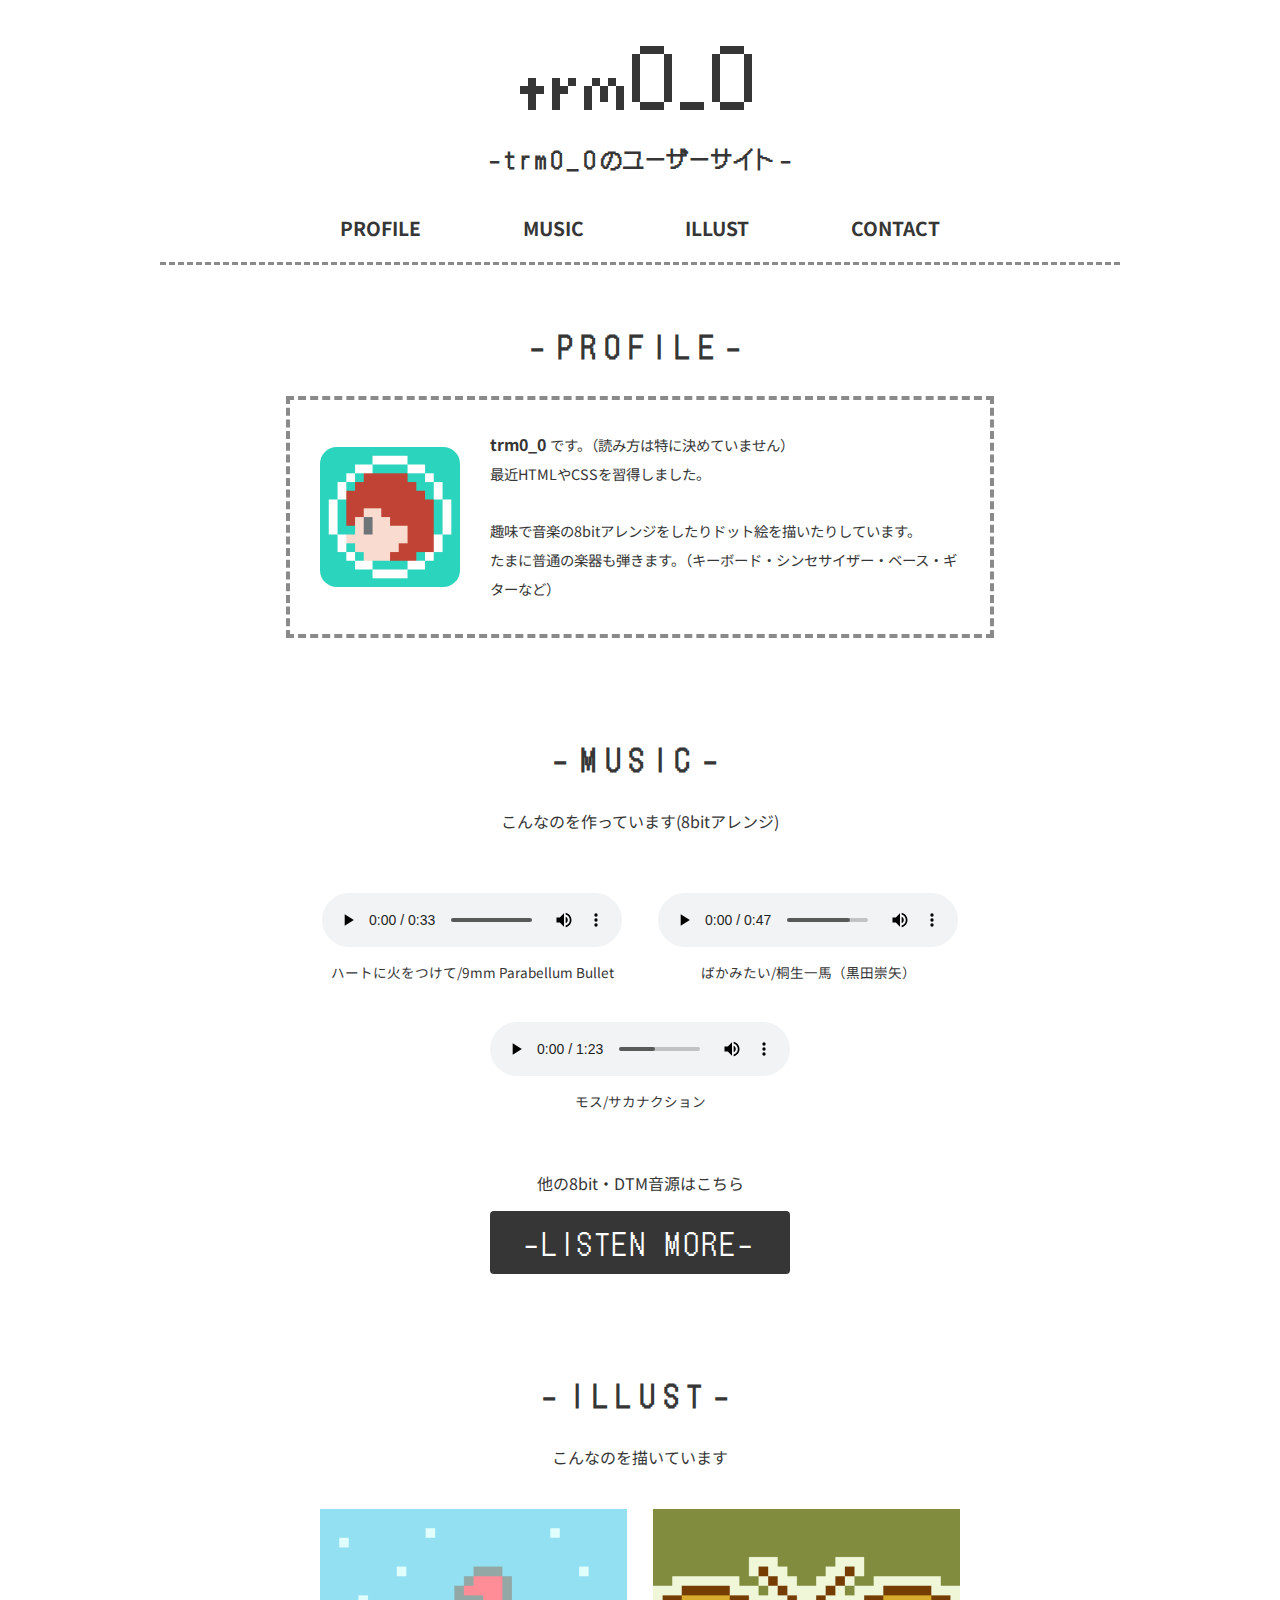
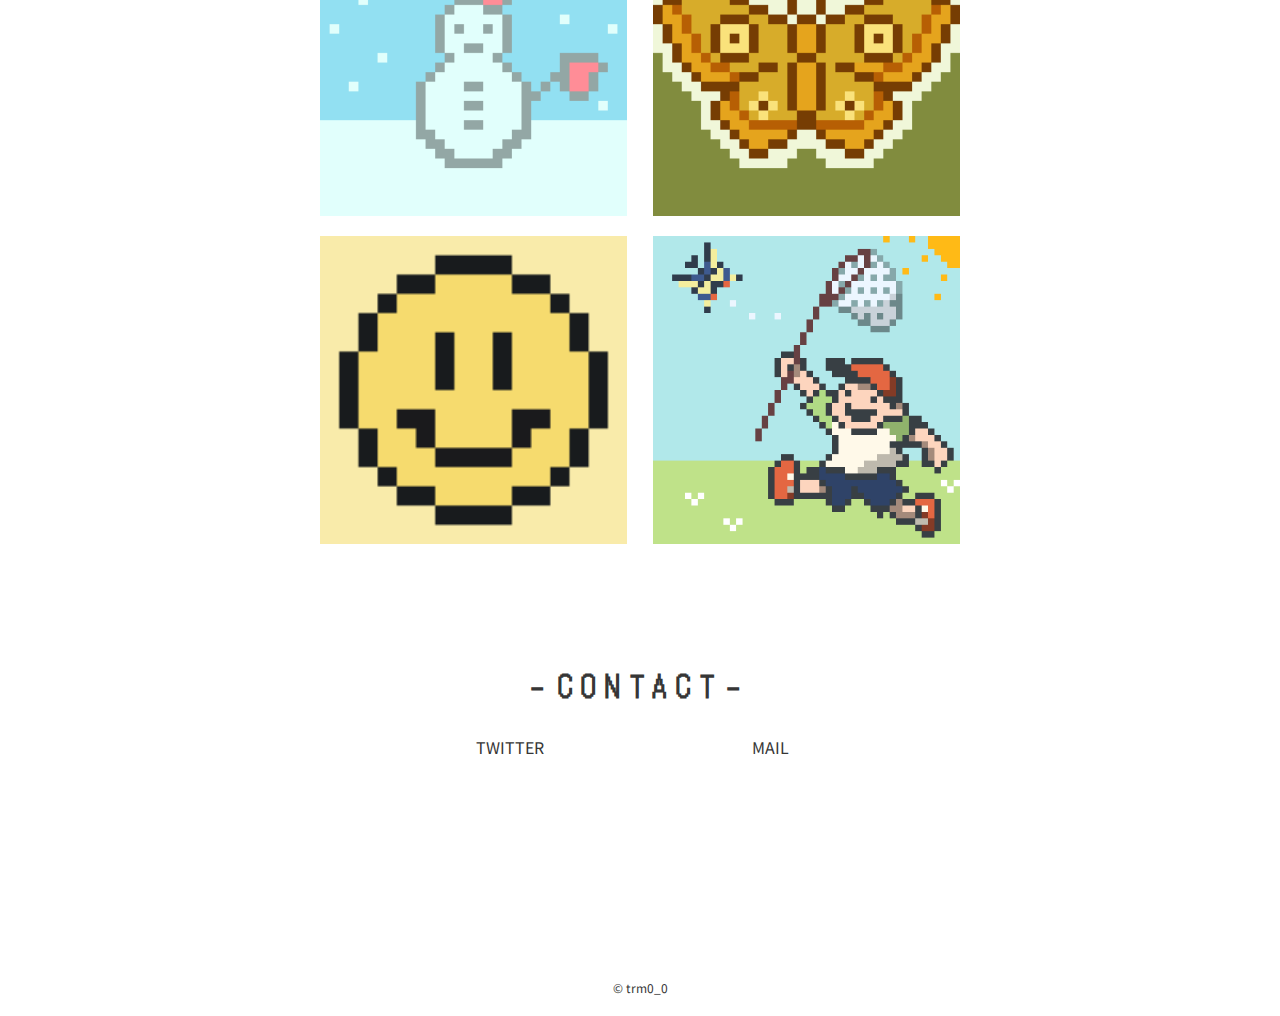
<file: index.html>
<!DOCTYPE html>
<html lang="ja">

<head>
  <meta charset="utf-8">
  <meta name="viewport" content="width=device-width, initial-scale=1.0">
  <link rel="icon" href="favicon.ico">
  <title>trm0_0</title>

  <link rel="stylesheet" href="css/ress.css">
  <link rel="stylesheet" href="css/style.css">

  <link rel="preconnect" href="https://fonts.googleapis.com">
  <link rel="preconnect" href="https://fonts.gstatic.com" crossorigin>
  <link href="https://fonts.googleapis.com/css2?family=DotGothic16&family=Noto+Sans+JP&display=swap" rel="stylesheet">

</head>


<body>
  <div class="container">
    <header>
      <a href="index.html"><img src="img/logo.png" alt="" style="width: 256px; height: 96px; object-fit: cover;"></a>
      <h1><span style="letter-spacing: .2em;">trm0_0</span>のユーザーサイト</h1>
      <nav>
        <ul class="flex">
            <li><a href="#profile">PROFILE</a></li>
            <li class="pcnav"><a href="#music">MUSIC</a></li>
            <li class="pcnav"><a href="#illust">ILLUST</a></li>
            <li class="spnav"><a href="#illust">ILLUST</a></li>
            <li class="spnav"><a href="#music">MUSIC</a></li>
            <li><a href="#contact">CONTACT</a></li>
        </ul>
      </nav>
    </header>

    <main>
      <section id="profile">
        <h1>PROFILE</h1>
        <div class="content">
          <div class="icon"><img src="img/icon.png" alt=""></div>
          <div class="text">
            <p>
              <span style="font-size: 1rem; font-weight: bold;">trm0_0 </span>
              です。（読み方は特に決めていません）<br>
              最近HTMLやCSSを習得しました。<br>
              <br>
              趣味で音楽の8bitアレンジをしたりドット絵を描いたりしています。<br>
              たまに普通の楽器も弾きます。（キーボード・シンセサイザー・ベース・ギターなど）
            </p>
          </div>
        </div>

      </section>

      <section id="music">
        <h1>MUSIC</h1>
        <p>こんなのを作っています(8bitアレンジ)</p>

        <ul class="audios">
          <li>
            <audio controls src="audio/heart1.mp3">heart1.mp3</audio>
            <p>ハートに火をつけて/9mm Parabellum Bullet</p>
          </li>
          <li>
            <audio controls src="audio/baka.mp3">baka.mp3</audio>
            <p>ばかみたい/桐生一馬（黒田崇矢）</p>
          </li>
          <li>
            <audio controls src="audio/moth.mp3" volume="1.0">moth.mp3</audio>
            <p>モス/サカナクション</p>
          </li>

        </ul>
        <div class="more">
          <p>他の8bit・DTM音源はこちら</p>
          <a href="music.html">-LISTEN MORE-</a>
        </div>


      </section>

      <section id="illust">
        <h1>ILLUST</h1>
        <p>こんなのを描いています</p>

        <ul class="images flex">
          <li>
            <img src="img/snow.png" alt="">
            <p></p>
          </li>
          <li>
            <img src="img/moth.png" alt="">
            <p></p>
          </li>
          <li>
            <img src="img/nico.png" alt="">
            <p></p>
          </li>
          <li>
            <img src="img/boy.png" alt="">
            <p></p>
          </li>
        </ul>
      </section>

      <section id="contact">
        <h1>CONTACT</h1>

        <ul class="flex">
          <li><p>TWITTER</p></li>
          <!-- <li><p>INSTAGRAM</p></li> -->
          <li><p>MAIL</p></li>
        </ul>
      </section>


    </main>

    <footer>&copy; trm0_0</footer>
  </div>




</body>

</html>
</file>
<file: css/ress.css>
/*!
 * ress.css • v4.0.0
 * MIT License
 * github.com/filipelinhares/ress
 */

/* # =================================================================
   # Global selectors
   # ================================================================= */

   html {
    box-sizing: border-box;
    -webkit-text-size-adjust: 100%; /* Prevent adjustments of font size after orientation changes in iOS */
    word-break: normal;
    -moz-tab-size: 4;
    tab-size: 4;
  }
  
  *,
  ::before,
  ::after {
    background-repeat: no-repeat; /* Set `background-repeat: no-repeat` to all elements and pseudo elements */
    box-sizing: inherit;
  }
  
  ::before,
  ::after {
    text-decoration: inherit; /* Inherit text-decoration and vertical align to ::before and ::after pseudo elements */
    vertical-align: inherit;
  }
  
  * {
    padding: 0; /* Reset `padding` and `margin` of all elements */
    margin: 0;
  }
  
  /* # =================================================================
     # General elements
     # ================================================================= */
  
  hr {
    overflow: visible; /* Show the overflow in Edge and IE */
    height: 0; /* Add the correct box sizing in Firefox */
    color: inherit; /* Correct border color in Firefox. */
  }
  
  details,
  main {
    display: block; /* Render the `main` element consistently in IE. */
  }
  
  summary {
    display: list-item; /* Add the correct display in all browsers */
  }
  
  small {
    font-size: 80%; /* Set font-size to 80% in `small` elements */
  }
  
  [hidden] {
    display: none; /* Add the correct display in IE */
  }
  
  abbr[title] {
    border-bottom: none; /* Remove the bottom border in Chrome 57 */
    /* Add the correct text decoration in Chrome, Edge, IE, Opera, and Safari */
    text-decoration: underline;
    text-decoration: underline dotted;
  }
  
  a {
    background-color: transparent; /* Remove the gray background on active links in IE 10 */
  }
  
  a:active,
  a:hover {
    outline-width: 0; /* Remove the outline when hovering in all browsers */
  }
  
  code,
  kbd,
  pre,
  samp {
    font-family: monospace, monospace; /* Specify the font family of code elements */
  }
  
  pre {
    font-size: 1em; /* Correct the odd `em` font sizing in all browsers */
  }
  
  b,
  strong {
    font-weight: bolder; /* Add the correct font weight in Chrome, Edge, and Safari */
  }
  
  /* https://gist.github.com/unruthless/413930 */
  sub,
  sup {
    font-size: 75%;
    line-height: 0;
    position: relative;
    vertical-align: baseline;
  }
  
  sub {
    bottom: -0.25em;
  }
  
  sup {
    top: -0.5em;
  }
  
  table {
    border-color: inherit; /* Correct border color in all Chrome, Edge, and Safari. */
    text-indent: 0; /* Remove text indentation in Chrome, Edge, and Safari */
  }
  
  /* # =================================================================
     # Forms
     # ================================================================= */
  
  input {
    border-radius: 0;
  }
  
  /* Replace pointer cursor in disabled elements */
  [disabled] {
    cursor: default;
  }
  
  [type='number']::-webkit-inner-spin-button,
  [type='number']::-webkit-outer-spin-button {
    height: auto; /* Correct the cursor style of increment and decrement buttons in Chrome */
  }
  
  [type='search'] {
    -webkit-appearance: textfield; /* Correct the odd appearance in Chrome and Safari */
    outline-offset: -2px; /* Correct the outline style in Safari */
  }
  
  [type='search']::-webkit-search-decoration {
    -webkit-appearance: none; /* Remove the inner padding in Chrome and Safari on macOS */
  }
  
  textarea {
    overflow: auto; /* Internet Explorer 11+ */
    resize: vertical; /* Specify textarea resizability */
  }
  
  button,
  input,
  optgroup,
  select,
  textarea {
    font: inherit; /* Specify font inheritance of form elements */
  }
  
  optgroup {
    font-weight: bold; /* Restore the font weight unset by the previous rule */
  }
  
  button {
    overflow: visible; /* Address `overflow` set to `hidden` in IE 8/9/10/11 */
  }
  
  button,
  select {
    text-transform: none; /* Firefox 40+, Internet Explorer 11- */
  }
  
  /* Apply cursor pointer to button elements */
  button,
  [type='button'],
  [type='reset'],
  [type='submit'],
  [role='button'] {
    cursor: pointer;
    color: inherit;
  }
  
  /* Remove inner padding and border in Firefox 4+ */
  button::-moz-focus-inner,
  [type='button']::-moz-focus-inner,
  [type='reset']::-moz-focus-inner,
  [type='submit']::-moz-focus-inner {
    border-style: none;
    padding: 0;
  }
  
  /* Replace focus style removed in the border reset above */
  button:-moz-focusring,
  [type='button']::-moz-focus-inner,
  [type='reset']::-moz-focus-inner,
  [type='submit']::-moz-focus-inner {
    outline: 1px dotted ButtonText;
  }
  
  button,
  html [type='button'], /* Prevent a WebKit bug where (2) destroys native `audio` and `video`controls in Android 4 */
  [type='reset'],
  [type='submit'] {
    -webkit-appearance: button; /* Correct the inability to style clickable types in iOS */
  }
  
  /* Remove the default button styling in all browsers */
  button,
  input,
  select,
  textarea {
    background-color: transparent;
    border-style: none;
  }
  
  a:focus,
  button:focus,
  input:focus,
  select:focus,
  textarea:focus {
    outline-width: 0;
  }
  
  /* Style select like a standard input */
  select {
    -moz-appearance: none; /* Firefox 36+ */
    -webkit-appearance: none; /* Chrome 41+ */
  }
  
  select::-ms-expand {
    display: none; /* Internet Explorer 11+ */
  }
  
  select::-ms-value {
    color: currentColor; /* Internet Explorer 11+ */
  }
  
  legend {
    border: 0; /* Correct `color` not being inherited in IE 8/9/10/11 */
    color: inherit; /* Correct the color inheritance from `fieldset` elements in IE */
    display: table; /* Correct the text wrapping in Edge and IE */
    max-width: 100%; /* Correct the text wrapping in Edge and IE */
    white-space: normal; /* Correct the text wrapping in Edge and IE */
    max-width: 100%; /* Correct the text wrapping in Edge 18- and IE */
  }
  
  ::-webkit-file-upload-button {
    /* Correct the inability to style clickable types in iOS and Safari */
    -webkit-appearance: button;
    color: inherit;
    font: inherit; /* Change font properties to `inherit` in Chrome and Safari */
  }
  
  /* # =================================================================
     # Specify media element style
     # ================================================================= */
  
  img {
    border-style: none; /* Remove border when inside `a` element in IE 8/9/10 */
  }
  
  /* Add the correct vertical alignment in Chrome, Firefox, and Opera */
  progress {
    vertical-align: baseline;
  }
  
  /* # =================================================================
     # Accessibility
     # ================================================================= */
  
  /* Specify the progress cursor of updating elements */
  [aria-busy='true'] {
    cursor: progress;
  }
  
  /* Specify the pointer cursor of trigger elements */
  [aria-controls] {
    cursor: pointer;
  }
  
  /* Specify the unstyled cursor of disabled, not-editable, or otherwise inoperable elements */
  [aria-disabled='true'] {
    cursor: default;
  }
</file>
<file: css/style.css>
@charset "UTF-8";

html {
  font-size: 100%;
}

body {
  color: #363636;
  font-size: 1rem;
  font-family: 'Noto Sans JP', sans-serif;
  
  /* background: #eaeaea; */
}

img {
  max-width: 100%;
  vertical-align: bottom;
}

a {
  text-decoration: none;
  color: #363636;
}

ul {
  list-style: none;
}

.flex{
  display: flex;
}


.container{
  max-width: 960px;
  margin: 0 auto 0;
}

main{
  max-width: 800px;
  margin: 0 auto;
}


h1,h2{
  font-family: 'DotGothic16', sans-serif;
  text-align: center;
}

h2{
  font-weight: normal;
}

h1::before,h1::after{
  content: "-";
  padding-left: 4px;
  padding-right: 4px;
}


header{
  border-bottom: 3px dashed #8a8a8a;
  margin-bottom: 60px;
}


header img{
  display: block;
  margin: 0 auto 0;
  margin-top: 30px;
  /* border: 4px dashed #363636; */
}

header h1{
  font-size: 1.4rem;
  margin-top: 16px;
}

nav{
  max-width: 600px;
  margin: 40px auto 20px;
  font-weight: bold;
  font-size: 1.2rem;
}

nav ul{
  justify-content: space-between;
}

nav a:hover{
  opacity: 0.8;
}

.spnav{
  display: none;
}


section{
  margin-bottom: 100px;
}


section h1{
  font-size: 1.8rem;
  letter-spacing: .3em;
  margin-bottom: 30px;
}

section>p{
  text-align: center;
}

#profile{
  text-align: center;
}

#profile .icon{
  display: flex;
  align-items: center;
}
#profile img{
  min-width: 140px;
  border-radius: 12%;
}

#profile .sp{
  display: none;
}

.content{
  display: inline-flex;
  justify-content: center;
  border: 4px dashed #8a8a8a;
  padding: 30px;
}

.content .text{
  max-width: 500px;
  padding-left: 30px;
  font-size: 0.9rem;
  text-align: left;
}

.content p{
  line-height: 2em;
}


#music{
  text-align: center;
}

.audios{
  margin: 40px 0;
  justify-content: space-between;
  flex-wrap: wrap;
}

.audios li{
  display: inline-block;
  padding: 20px 2%;
}

.audios li p{
  padding-top: 10px;
  font-size: 0.85rem;
}

#music .more p{
  padding-bottom: 16px;
}

#music .more a{
  display: inline-block;
  font-family: 'DotGothic16', sans-serif;
  letter-spacing: .1em;
  color: #fff;
  background: #363636;
  width: 300px;
  line-height: 2.2em;
  font-size: 1.8rem;
  border-radius: 4px;
  transition: opacity .3s;
}

.more a:hover{
  opacity: 0.8;
}

.audios h2{
  margin-bottom: 20px;
}


#illust .images{
  justify-content: space-between;
  flex-wrap: wrap;
  padding: 0 10%;
  margin-top: 40px;

}

.images li{
  width: 48%;
  padding-bottom: 20px;

}

.images img{
  width: 100%;
}

#contact{
  margin-bottom: 200px;
}
#contact ul{
  justify-content: center;
}

#contact li{
  width: 260px;
  padding: 0 30px;
  text-align: center;
}


footer{
  text-align: center;
  padding: 20px 0;
  font-size: 0.75rem;
}


@media screen and (max-width:760px){
  header h1{
    font-size: 1.2rem;
    margin-top: 10px;
  }

  section{
    margin-bottom: 60px;
  }

  nav{
    margin: 40px auto 20px;
    font-weight: bold;
    font-size: 1.2rem;
  }
  nav li{
    text-align: center;
    display: block;
  }
  nav ul{
    max-width: 300px;
    height: 64px;
    flex-direction: column;
    flex-wrap: wrap;
    margin: 0 auto 0;
  }

  .pcnav{
    display: none;
  }
  .spnav{
    display:inline-block;
  }

  main{
    padding: 0 4% 0;
  }

  #profile .content{
    flex-direction: column;
  }

  #profile .icon{
    justify-content: center;
  }

  #profile .text{
    padding-left: 0;
    padding-top: 20px;
    text-align: center;
  }

  #profile .sp{
    display: unset;
  }
  

  #music .audios{
    flex-direction: column;
  }

  .audios li{
    display: block;
  }
}
</file>
